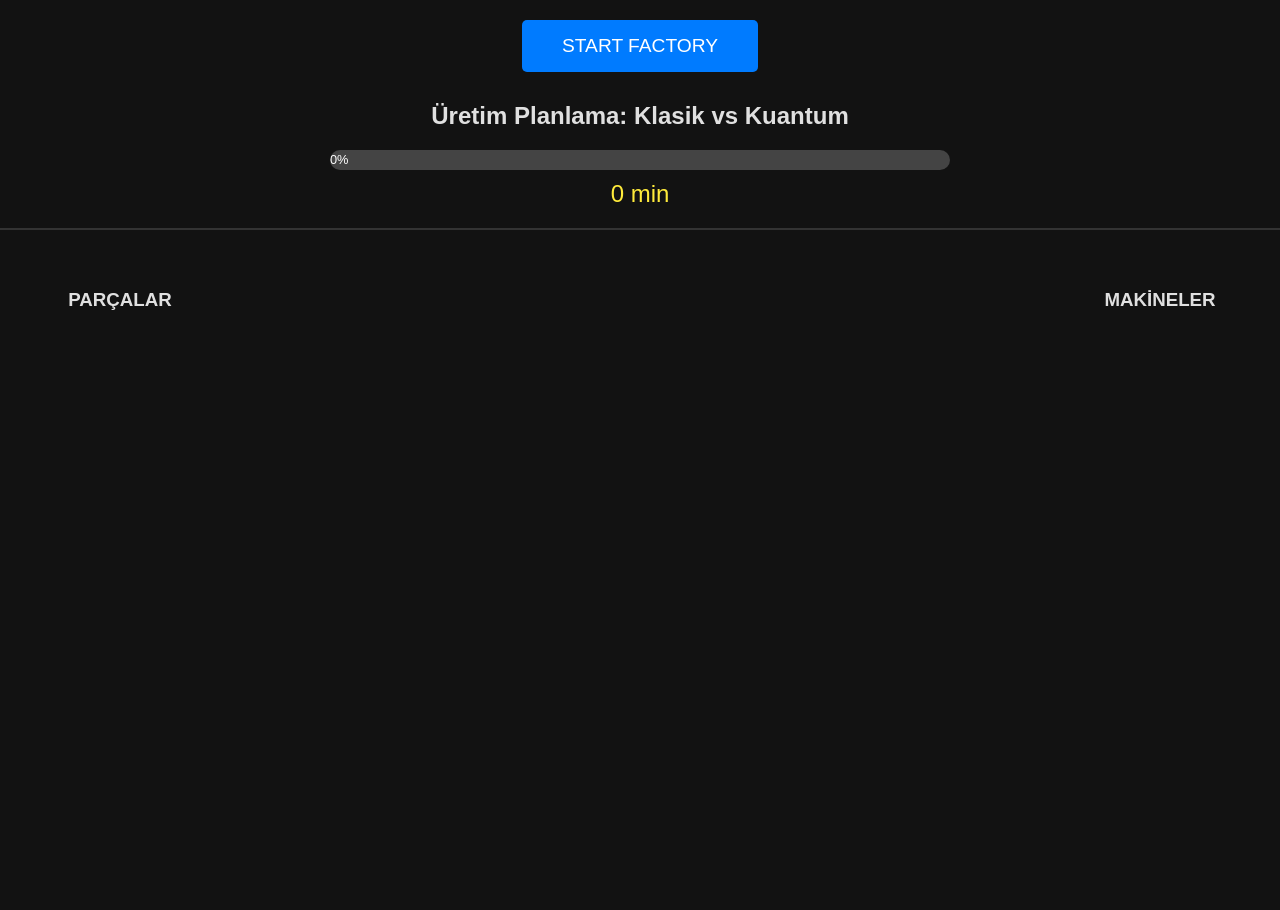
<file: index.html>
<!DOCTYPE html>
<html lang="tr">
<head>
    <meta charset="UTF-8">
    <title>QFactory - Üretim Planlama</title>
    <link rel="stylesheet" href="style.css">
</head>
<body>
    <header>
        <button id="startBtn">START FACTORY</button>
        <h2>Üretim Planlama: Klasik vs Kuantum</h2>
        <div id="progress-container"><div id="progress-bar">0%</div></div>
        <div id="timer">0 min</div>
    </header>

    <main class="factory-container">
        <div id="parts-list" class="column"><h3>PARÇALAR</h3></div>
        <canvas id="flowCanvas"></canvas>
        <div id="machines-list" class="column"><h3>MAKİNELER</h3></div>
    </main>

    <script src="script.js"></script>
</body>
</html>
</file>
<file: style.css>
body { background: #121212; color: #e0e0e0; font-family: 'Segoe UI', sans-serif; text-align: center; margin: 0; overflow-x: hidden; }
header { padding: 20px; border-bottom: 2px solid #333; }
#startBtn { padding: 15px 40px; font-size: 1.2rem; cursor: pointer; background: #007bff; color: white; border: none; border-radius: 5px; margin-bottom: 10px; }
#progress-container { width: 50%; height: 20px; background: #444; margin: 10px auto; border-radius: 10px; overflow: hidden; }
#progress-bar { width: 0%; height: 100%; background: #4caf50; color: white; transition: 0.3s; font-size: 0.8rem; line-height: 20px; }
.factory-container { display: flex; justify-content: space-between; padding: 40px; position: relative; height: 600px; }
.column { display: flex; flex-direction: column; gap: 10px; width: 160px; z-index: 2; }
.box { padding: 12px; border: 1px solid #444; background: #2e7d32; color: white; border-radius: 4px; }
.busy { background: #d32f2f !important; border-color: #ff5252; box-shadow: 0 0 10px #d32f2f; }
#flowCanvas { position: absolute; top: 0; left: 0; pointer-events: none; z-index: 1; }
#timer { font-size: 1.5rem; color: #ffeb3b; margin-top: 10px; }
</file>
